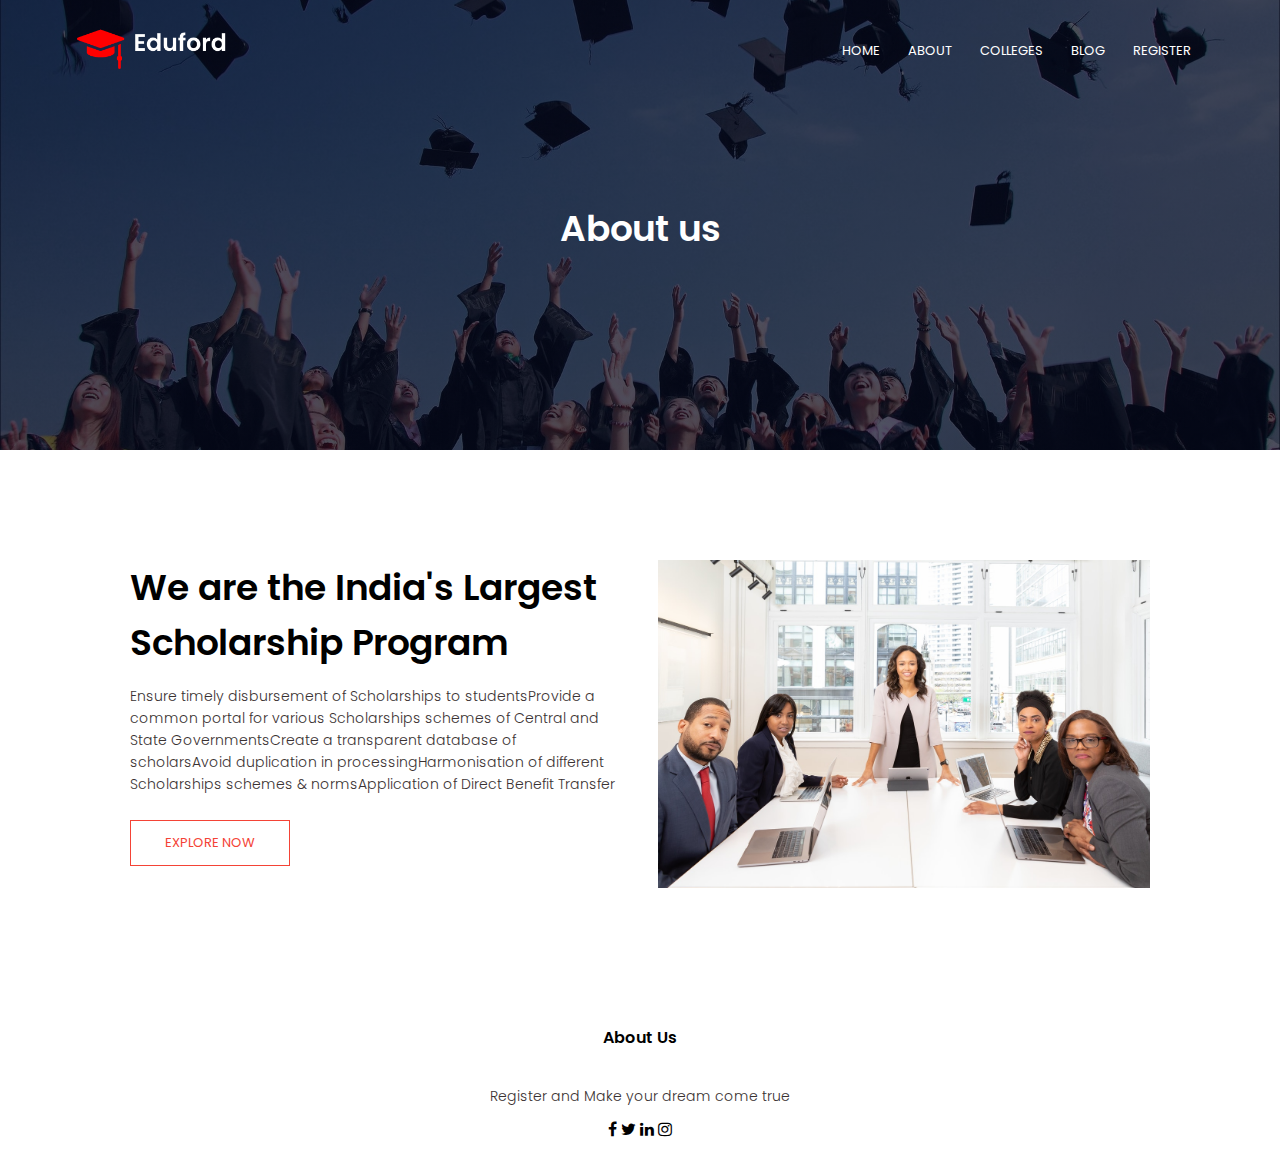
<file: about.html>
<!DOCTYPE html>
<html>
    <head>
        <meta name="viewport" content="with=device-width, initial-scale=1.0">
        <title>Scholarship - INDIA</title>
        <link rel="stylesheet" href="style.css">
        <link rel="preconnect" href="https://fonts.googleapis.com">
<link rel="preconnect" href="https://fonts.gstatic.com" crossorigin>
<link href="https://fonts.googleapis.com/css2?family=Poppins:wght@100;200;300;400;600;700&display=swap" rel="stylesheet">
<link rel="stylesheet" href="https://stackpath.bootstrapcdn.com/font-awesome/4.7.0/css/font-awesome.min.css">
    </head>
   <body>

    <section class="sub-header">
<nav>
    <a href="project.html"><img src="photos/logo.png" ></a>
    <div class="nav-links" id="navlinks">
        
        <ul>
            <li><a href="index.html">HOME</a></li>
            <li><a href="about.html">ABOUT</a></li>
            <li><a href="linked.html">COLLEGES</a></li>
            <li><a href="blog.html">BLOG</a></li>
            <li><a href="register.html">REGISTER</a></li>
        </ul>
    </div>
   
</nav>

<h1>About us</h1>
    </section>
<script>
    var navLinks = document.getElementById("navLinks");
</script>
<!------About us content--------->

<section class="about-us">
    <div class="row">
        <div class="about-col">
            <h1>We are the India's Largest Scholarship Program</h1>
            <p>Ensure timely disbursement of Scholarships to studentsProvide a common portal for various Scholarships schemes of Central and State GovernmentsCreate a transparent database of scholarsAvoid duplication in processingHarmonisation of different Scholarships schemes & normsApplication of Direct Benefit Transfer</p>
            <a href="" class="hero-btn red-btn">EXPLORE NOW</a>
        </div>
        <div class="about-col">
            <img src="photos/about.jpg">
        </div>
    </div>

</section>




<!-------Footer-->
<section class="footer">
    <h4>About Us</h4>
    <p>Register and Make your dream come true</p>
    <div class="icons">
        <i class="fa fa-facebook"></i>
        <i class="fa fa-twitter"></i>
        <i class="fa fa-linkedin"></i>
        <i class="fa fa-instagram"></i>
    </div>
</section>








<!-------------JavaScript For Menu---------->
    <script>
        var navLinks = document.getElementsById("navLinks");
        function showMenu(){
            navLinks.style.right = "0";
            }
            function hideMenu(){
                navLinks.style.right = "-200px";
            }
        
    </script>
   </body>
</html>
</file>
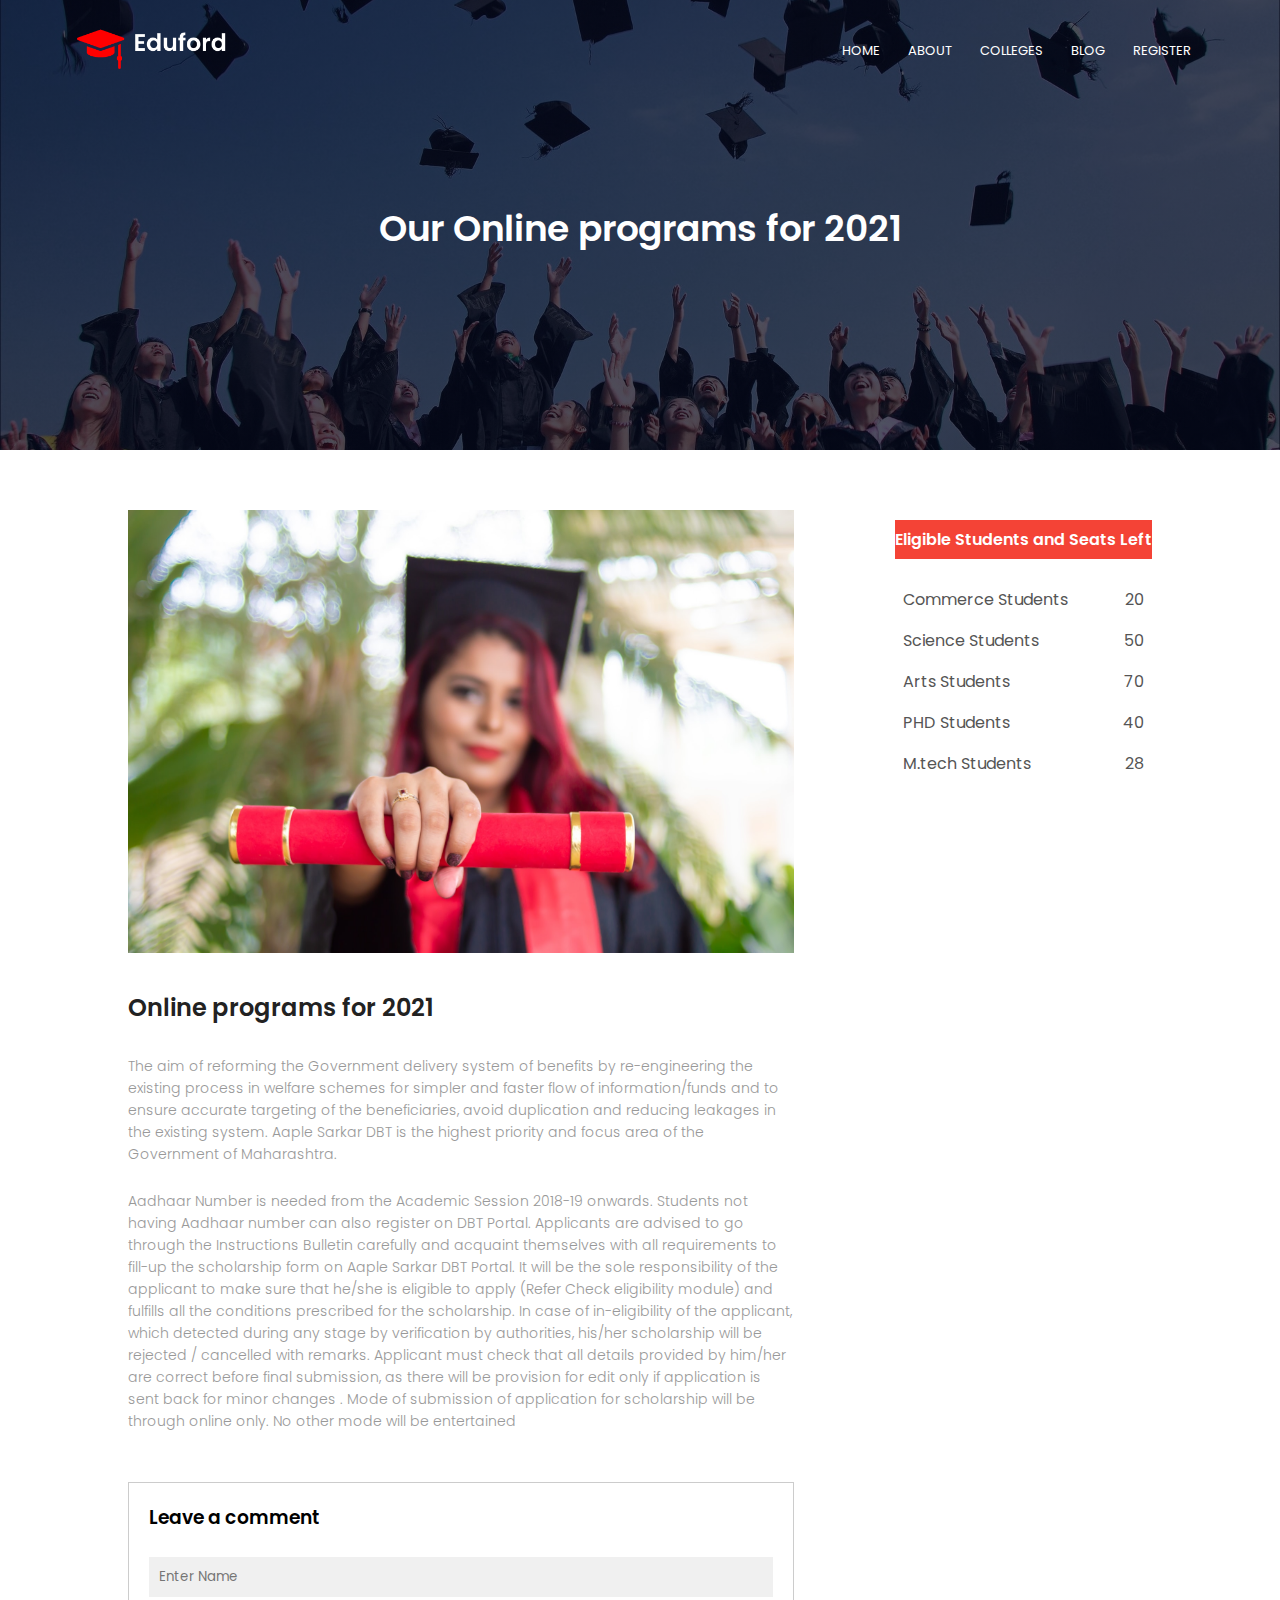
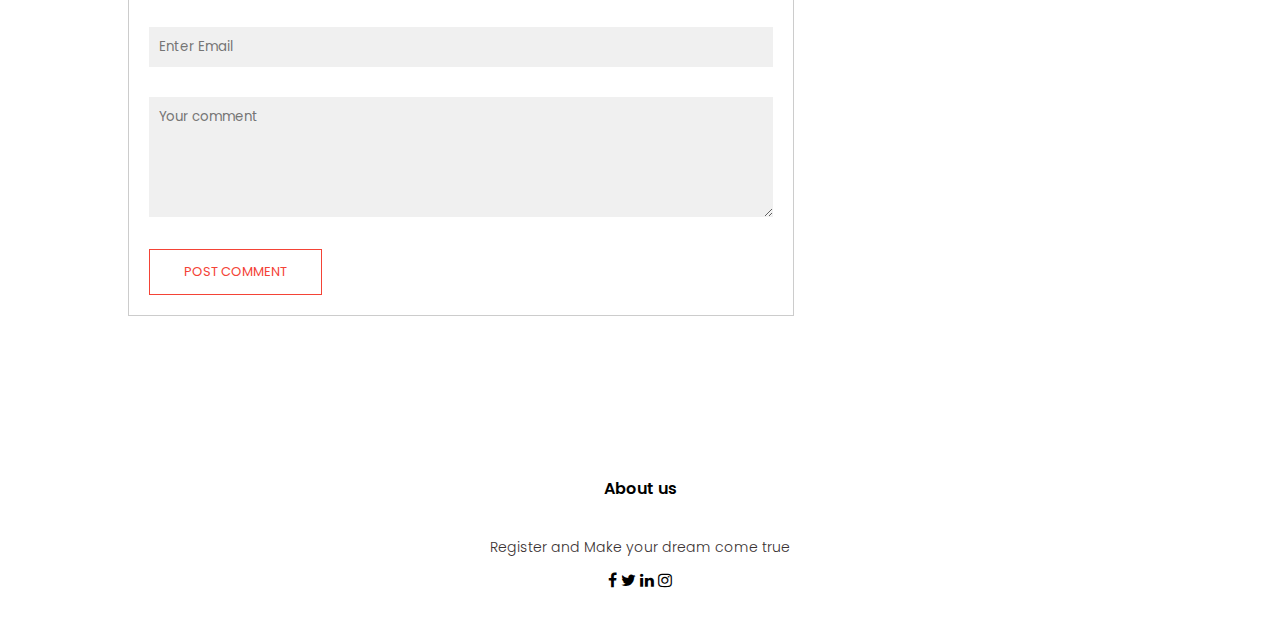
<file: blog.html>
<!DOCTYPE html>
<html>
    <head>
        <meta name="viewport" content="with=device-width, initial-scale=1.0">
        <title>Scholarship - INDIA</title>
        <link rel="stylesheet" href="style.css">
        <link rel="preconnect" href="https://fonts.googleapis.com">
<link rel="preconnect" href="https://fonts.gstatic.com" crossorigin>
<link href="https://fonts.googleapis.com/css2?family=Poppins:wght@100;200;300;400;600;700&display=swap" rel="stylesheet">
<link rel="stylesheet" href="https://stackpath.bootstrapcdn.com/font-awesome/4.7.0/css/font-awesome.min.css">
    </head>
   <body>

    <section class="sub-header">
<nav>
    <a href="project.html"><img src="photos/logo.png" ></a>
    <div class="nav-links" id="navlinks">
        
        <ul>
            <li><a href="index.html">HOME</a></li>
            <li><a href="about.html">ABOUT</a></li>
            <li><a href="linked.html">COLLEGES</a></li>
            <li><a href="blog.html">BLOG</a></li>
            <li><a href="register.html">REGISTER</a></li>
        </ul>
    </div>
   
</nav>

<h1>Our Online programs for 2021</h1>
    </section>
<script>
    var navLinks = document.getElementById("navLinks");
</script>
<!------blog page content--------->
<section class="blog-content">
    <div class="row">
<div class="blog-left">
    <img src="photos/certificate.jpg">
    <h2>Online programs for 2021</h2>
    <p>The aim of reforming the Government delivery system of benefits by re-engineering the existing
        process in welfare schemes for simpler and faster flow of information/funds and to ensure
        accurate targeting of the beneficiaries, avoid duplication and reducing leakages in the existing
        system.
        Aaple Sarkar DBT is the highest priority and focus area of the Government of Maharashtra.</p>
        <br>
        <p>Aadhaar Number is needed from the Academic Session 2018-19 onwards. Students not having
            Aadhaar number can also register on DBT Portal.
            Applicants are advised to go through the Instructions Bulletin carefully and acquaint themselves
            with all requirements to fill-up the scholarship form on Aaple Sarkar DBT Portal.
            It will be the sole responsibility of the applicant to make sure that he/she is eligible to apply
            (Refer Check eligibility module) and fulfills all the conditions prescribed for the scholarship.
            In case of in-eligibility of the applicant, which detected during any stage by verification by
            authorities, his/her scholarship will be rejected / cancelled with remarks.
            Applicant must check that all details provided by him/her are correct before final submission, as
            there will be provision for edit only if application is sent back for minor changes .
            Mode of submission of application for scholarship will be through online only. No other mode
            will be entertained</p>


        <div class="comment-box">
            <h3>Leave a comment</h3>
            <form class="comment-form">
               <input type="text" placeholder="Enter Name">
               <input type="email" placeholder="Enter Email">
               <textarea  rows="5" placeholder="Your comment"></textarea>
               <button type="submit" class="hero-btn red-btn">POST COMMENT</button>
            </form>
        </div>
</div>
<div class="blog-right">
<h3>Eligible Students and Seats Left</h3>

<div>
    <span>Commerce Students</span>
    <span>20</span>
</div>
<div>
    <span>Science Students</span>
    <span>50</span>

</div>
<div>
    <span>Arts Students</span>
    <span>70</span>

</div>
<div>
    <span>PHD Students</span>
    <span>40</span>

</div>
<div>
    <span>M.tech Students</span>
    <span>28</span>

</div>
</div>
</div>
</section>




<!-------Footer-->
<section class="footer">
    <h4>About us</h4>
    <p>Register and Make your dream come true</p>
    <div class="icons">
        <i class="fa fa-facebook"></i>
        <i class="fa fa-twitter"></i>
        <i class="fa fa-linkedin"></i>
        <i class="fa fa-instagram"></i>
    </div>
</section>








<!-------------JavaScript For Menu---------->
    <script>
        var navLinks = document.getElementsById("navLinks");
        function showMenu(){
            navLinks.style.right = "0";
            }
            function hideMenu(){
                navLinks.style.right = "-200px";
            }
        
    </script>
   </body>
</html>
</file>
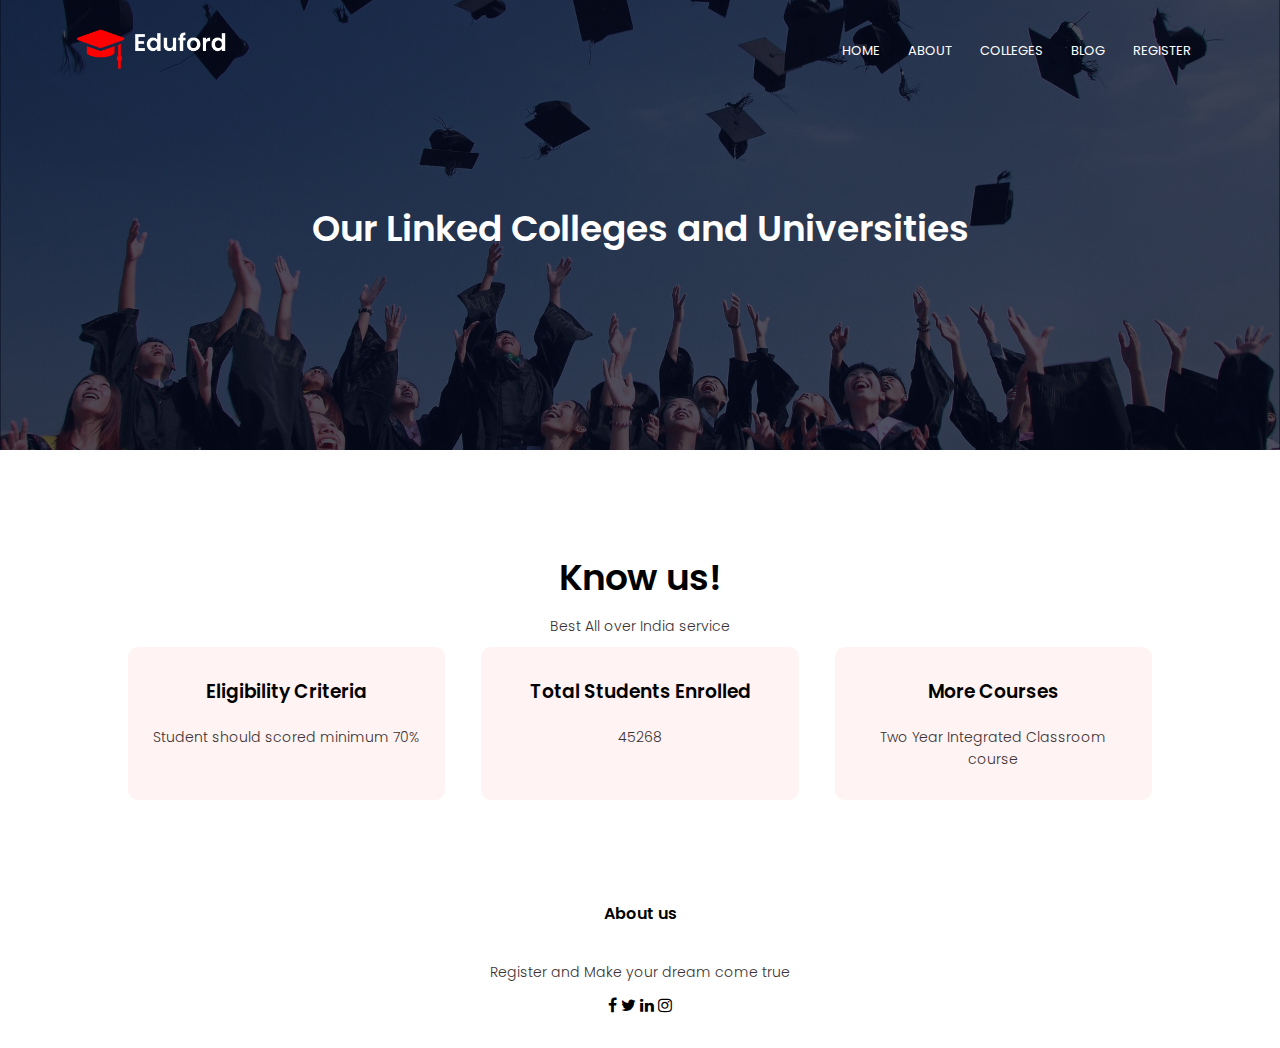
<file: linked.html>
<!DOCTYPE html>
<html>
    <head>
        <meta name="viewport" content="with=device-width, initial-scale=1.0">
        <title>Scholarship - INDIA</title>
        <link rel="stylesheet" href="style.css">
        <link rel="preconnect" href="https://fonts.googleapis.com">
<link rel="preconnect" href="https://fonts.gstatic.com" crossorigin>
<link href="https://fonts.googleapis.com/css2?family=Poppins:wght@100;200;300;400;600;700&display=swap" rel="stylesheet">
<link rel="stylesheet" href="https://stackpath.bootstrapcdn.com/font-awesome/4.7.0/css/font-awesome.min.css">
    </head>
   <body>

    <section class="sub-header">
<nav>
    <a href="project.html"><img src="photos/logo.png" ></a>
    <div class="nav-links" id="navlinks">
        
        <ul>
            <li><a href="index.html">HOME</a></li>
            <li><a href="about.html">ABOUT</a></li>
            <li><a href="linked.html">COLLEGES</a></li>
            <li><a href="blog.html">BLOG</a></li>
            <li><a href="register.html">REGISTER</a></li>
        </ul>
    </div>
   
</nav>

<h1>Our Linked Colleges and Universities</h1>
    </section>
<script>
    var navLinks = document.getElementById("navLinks");
</script>
<!------Linked colleges--------->
<section class="facility">
    <h1>Know us!</h1>
    <p>Best All over India service</p>

    <div class="row">
        <div class="facility-col">
            <h3>Eligibility Criteria</h3>
            <p>Student should scored minimum 70%</p>
        </div>
        <div class="facility-col">
            <h3>Total Students Enrolled</h3>
            <p>45268</p>
        </div>
        <div class="facility-col">
            <h3>More Courses</h3>
            <p>Two Year Integrated Classroom course</p>
        </div>
    </div>

</section>




<!-------Footer-->
<section class="footer">
    <h4>About us</h4>
    <p>Register and Make your dream come true</p>
    <div class="icons">
        <i class="fa fa-facebook"></i>
        <i class="fa fa-twitter"></i>
        <i class="fa fa-linkedin"></i>
        <i class="fa fa-instagram"></i>
    </div>
</section>








<!-------------JavaScript For Menu---------->
    <script>
        var navLinks = document.getElementsById("navLinks");
        function showMenu(){
            navLinks.style.right = "0";
            }
            function hideMenu(){
                navLinks.style.right = "-200px";
            }
        
    </script>
   </body>
</html>
</file>
<file: style.css>
*{
    margin: 0;
    padding: 0;
    font-family: 'Poppins', sans-serif;
}
.header{
    min-height: 100vh;
    width : 100%;
    background-image: linear-gradient(rgba(4,9,30,0.7),rgba(4,9,30,0.7)),url(photos/banner.png);
    background-position: center ;
    background-size: cover;
    position:relative;
}
nav{
    display: flex;
    padding: 2% 6%;
    justify-content: space-between;
    align-items: center;
}
nav img{
    width: 150px;
}
.nav-links{
    flex: 1;
    text-align: right;
}
.nav-links ul li{
    list-style: none;
    display: inline-block;
    padding: 8px 12px;
    position: relative;
}
.nav-links ul li a{
    color: #ffffff;
    text-decoration: none;
    font-size: 13px;
}
.nav-links ul li::after{
    content: '';
    width: 0%;
    height: 2px;
    background: #f44336;
    display: block;
    margin: auto;
    transition: 0.5s;
}
.nav-links ul li:hover::after{
    width: 100%;
}
.text-box{
    width: 90%;
    color: #ffffff;
    position: absolute;
    top: 50%;
    left: 50%;
    transform: translate(-50%,-50%);
    text-align: center;
}
.text-box h1{
    font-size: 40px;
}
.text-box p{
    margin: 10px 0 40px;
    font-size: 14px;
    color: #ffffff;
}
.hero-btn{
    display: inline-block;
    text-decoration: none;
    color: #ffffff;
    border: 1px solid #ffffff;
    padding: 12px 34px;
    font-size: 13px;
    background: transparent;
    position: relative;
    cursor: pointer;
}
.hero-btn:hover{
    border: 1px solid #f11a1a;
    background: #e42311;
    transition: 1s;
}
nav.fa{
    display: none;
}
@media(max-width: 700px){
    .text-box h1{
        font-size: 20px;
    }
    .nav-links ul li{
        display: block;
    }
    .nav-links{
    position: absolute;
    background: #f44336;
    height: 100vh;
    width: 200px ;
    top: 0;
    right: -200px;
    text-align: left;
    z-index: 2;
    transition: 1s;
    }
    nav.fa{
        display: block;
        color: #ffffff;
        margin: 10px;
        font-size: 22px;
        cursor: pointer;
    }
    .nav-links ul{
        padding: 30px;
    }
}

/*-----------Facility---------->*/
.facility{
    width: 80%;
    margin: auto;
    text-align: center;
    padding-top: 100px;
}
h1{
    font-size: 36px;
    font-weight: 600;
}

p{
    color: #3a3232;
    font-size: 14px;
    font-weight: 300;
    line-height: 22px;
    padding: 10px;
}
.row{
    margin-top:5;
    display:flex;
    justify-content: space-between;
}
.facility-col{
    flex-basis: 31%;
    background: #fff3f3;
    border-radius: 10px;
    margin-bottom: 5%;
    padding: 20px 12px;
    box-sizing: border-box;
}
h3{
    text-align: center;
    font-weight: 600;
    margin: 10px 0;
}
.facility-col:hover{
    box-shadow: 0 0 20px 0px rgba(0,0,0,0.2);
}
@media(max-width:700px){
    .row{
        flex-direction: column;
    }
}

/*---------------service------------*/

.service{
    width: 80%;
    margin: auto;
    text-align: center;
    padding-top: 50px;
}
.service-col{
    flex-basis: 32%;
    border-radius: 10px;
    margin-bottom: 30px;
    position: relative;
    overflow: hidden;
}
.service-col img{
    width: 100%;
    display: block;

}
.layer{
    background: transparent;
    height: 100%;
    width: 100%;
    position: absolute;
    top:0;
    left:0;
    transition: 0.5s;
}
.layer:hover{
    background: rgba(51, 44, 44, 0.7);
}
.layer h3{
    width:100%;
    font-weight: 500;
    color: #ffffff;
    font-size: 26px;
    bottom: 0;
    left: 50%;
    transform: translate(-50%);
    position: absolute;
    opacity: 0;
    transform: 0.5s;
}
.layer:hover h3{
    bottom: 49%;
    opacity: 1;

}
/*---------------offers------------*/
.offers{
    width: 80%;
    margin: auto;
    text-align: center;
    padding-top: 100px;
}
.offers-col{
    width: 80%;
    margin: auto;
    text-align: 100px;
    padding-top: 100px;
}
.offers-col{
    flex-basis: 31%;
    border-radius: 10px;
    margin-bottom: 5%;
    text-align: left; 
}
.offers-col img{
    width: 100%;
    border-radius: 10px;
}
.offers-col p{
    padding: 0;
}
.offers-col h3{
    margin-top: 16px;
    margin-bottom: 15px;
    text-align: left;
}

/*-----------testimonials------------*/
.testimonials{
    width: 80%;
    margin: auto;
    padding-top: 100px;
    text-align: center;
}
.testimonials-col{
    flex-basis: 44%;
    border-radius: 10px;
    margin-bottom: 5%;
    text-align: left;
    background: #fff3f3;
    padding: 25px;
    cursor: pointer;
    display: flex;
}
.testimonials-col img{
    height: 40px;
    margin-left: 5px;
    margin-right: 30px;
    border-radius: 50%;
}
.testimonials-col p{
    padding: 0;
}
.testimonials-col h3{
    margin-top:15px;
    text-align: left;
}
/*-------call to action --------*/
.cta{
    margin: 100px auto;
    width: 80%;
    background-image: linear-gradient(rgba(0,0,0,0.7),rgba(0,0,0,0.7)),url(photos/banner2.jpg);
    background-position: center;
    background-size: cover;
    border-radius: 10px;
    text-align: center;
    padding: 100px 0;
}
.cta h1{
    color: #ffffff;
    margin-bottom: 40px;
    padding: 0;
}
@media(max-width:700px){
    .cta h1{
        font-size: 24px;
    }
}
/*-----footer*/
.footer{
    width: 100%;
    text-align: center;
    padding: 30px 0;
}
.footer h4{
    margin-bottom: 25px;
    margin-top: 20px;
    font-weight: 600;
}
/*-------About us page-----*/
.sub-header{
    height: 50vh;
    width: 100%;
    background-image: linear-gradient(rgba(4,9,30,0.7),rgba(4,9,30,0.7)),url(photos/background.jpg);
    background-position: center;
    background-size: cover;
    text-align: center;
    color: #ffffff;
}
.sub-header h1{
    margin-top: 100px;
}
.about-us{
    width:80%;
    margin: auto;
    padding-top: 80px;
    padding-bottom: 50px;
}

.about-col{
    flex-basis: 48%;
    padding: 30px 2px;
}
.about-col img{
    width: 100%;
}
.about-col h1{
    padding-top: 0;
}
.about-col p{
    padding: 15px 0 25px;
}
.red-btn{
    border: 1px solid #f44336;
    background: transparent;
    color: #f44336;
}

.red-btn:hover{
    color: #fff3f3;
}
/*--------blog content--------*/

.blog-content{
    width: 80%;
    margin: auto;
    padding: 60px 0;
}
.blog-left{
    flex-basis: 65%;
}
.blog-left img{
    width: 100%;
}
.blog-left h2{
    color: #222;
    font-weight: 600;
    margin: 30px 0;
}
.blog-left p{
    color: #999;
    padding: 0;
}
.blog-right h3{
    background: #f44336;
    color: #ffffff;
    padding: 7px 0;
    font-size: 16px;
    margin-bottom: 20px;
}
.blog-right div{
    display: flex;
    align-items: center;
    justify-content: space-between;
    color: #555;
    padding: 8px;
    box-sizing: border-box;
}

.comment-box{
    border:1px solid #ccc;
    margin: 50px 0;
    padding: 10px 20px;
}
.comment-box h3{
    text-align: left;
}
.comment-form input,.comment-form textarea{
    width: 100%;
    padding: 10px;
    margin: 15px 0;
    box-sizing: border-box;
    border: none;
    outline: none;
    background: #f0f0f0;
}
.comment-form button{
    margin: 10px 0;
}
@media(max-width:700px){
    .sub-headerh1{
        font-size: 24px;
    }
}
</file>
